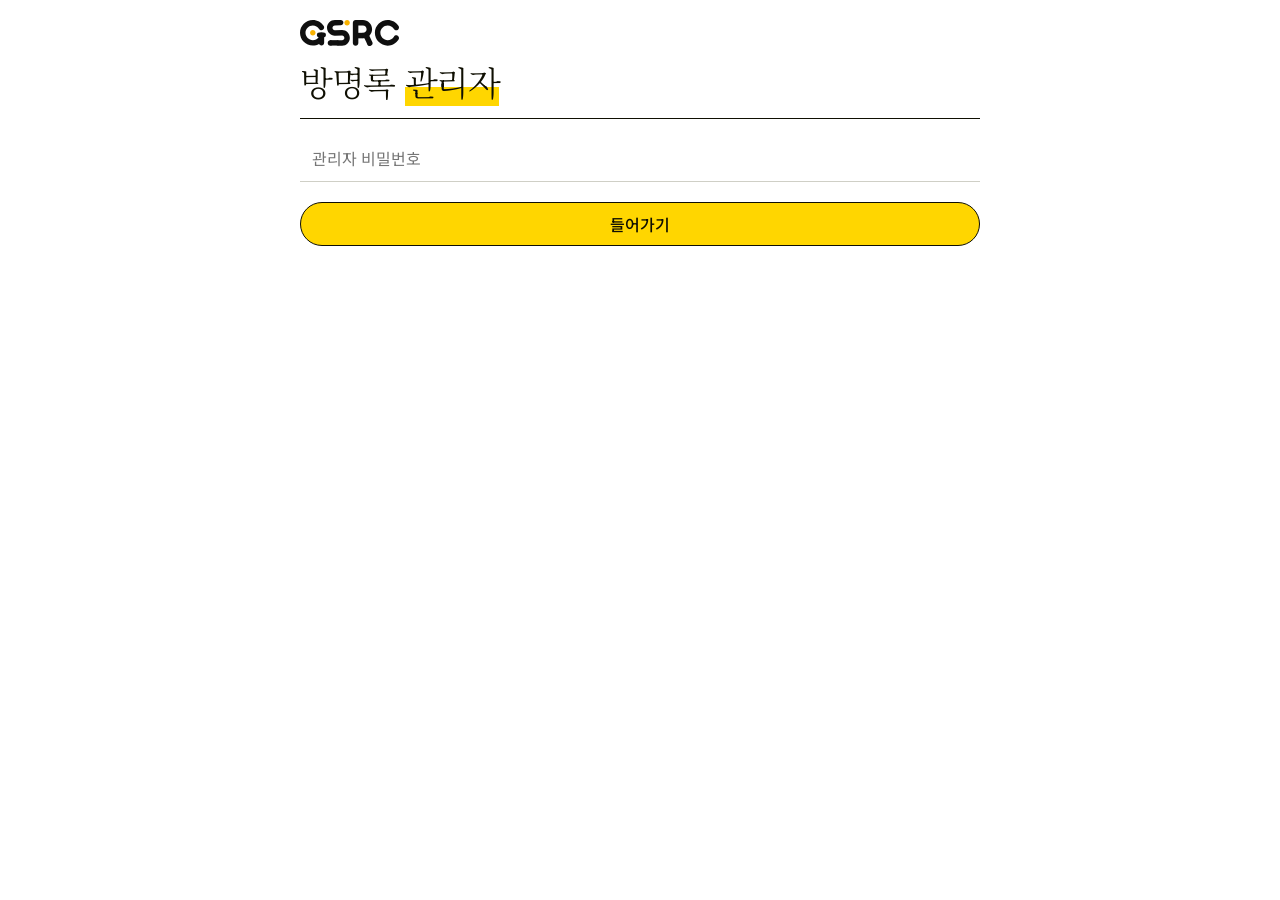
<file: admin.html>
<!doctype html>
<html lang="ko"><head>
<meta charset="utf-8"><meta name="viewport" content="width=device-width,initial-scale=1">
<meta name="robots" content="noindex">
<title>방명록 관리자</title>
<link rel="preconnect" href="https://cdn.jsdelivr.net" crossorigin>
<link href="https://fonts.googleapis.com/css2?family=Inter:wght@400;500;600&family=Noto+Sans+KR:wght@400;500;700&family=Noto+Serif+KR:wght@300;400;600&family=Orbit&family=Black+Han+Sans&display=swap" rel="stylesheet">
<link rel="stylesheet" href="style.css">
<style>
body{padding:20px;max-width:720px;margin:0 auto}
h1{font-size:34px;margin-bottom:18px;padding-bottom:14px;border-bottom:1px solid var(--ink)}h1 span{background:linear-gradient(transparent 62%,var(--y) 62%)}
input{background:transparent;border:0;border-bottom:1px solid var(--line);border-radius:0;color:var(--ink);font:inherit;font-size:16px;padding:12px;width:100%}
button{font:inherit;font-weight:500;border-radius:99px;border:1px solid var(--ink);background:none;color:var(--ink);padding:9px 14px;cursor:pointer}
button.fill{background:var(--y);color:var(--ink)}
button.del{border-color:#d6382a;color:#d6382a}
.bar{display:flex;gap:10px;align-items:center;flex-wrap:wrap;margin:16px 0;padding:14px 0;border-bottom:1px solid var(--line)}
.bar .st{flex:1;min-width:140px;font-weight:700}
.row{display:flex;gap:12px;align-items:flex-start;padding:14px 0;border-bottom:1px solid var(--line)}
.row.h{opacity:.45}
.row .b{flex:1;min-width:0}
.row .m{font-family:var(--face,var(--serif));font-size:calc(17px*var(--fsc,1));line-height:var(--flh,1.5);letter-spacing:-.03em;white-space:pre-wrap;overflow-wrap:anywhere}
.row .i{font-size:12px;color:var(--g);margin-top:4px}
.row .a{display:flex;flex-direction:column;gap:6px}
.dot{width:14px;height:14px;border-radius:50%;margin-top:5px;flex:none;border:1px solid var(--ink)}
.hidden{display:none!important}
.err{color:#d6382a;margin-top:8px;font-size:14px}
</style></head><body>
<img src="logo-dark.svg" alt="GSRC81" style="height:26px;display:block;margin-bottom:14px"><h1 class="serif">방명록 <span>관리자</span></h1>
<div id="login"><input id="pw" type="password" placeholder="관리자 비밀번호" autocomplete="off"><div class="err" id="err"></div><button class="fill" style="margin-top:12px;width:100%" id="enter">들어가기</button></div>
<div id="main" class="hidden">
  <div class="bar"><div class="st" id="st"></div><button id="lock"></button><button id="csv">CSV 내보내기</button><button id="reload">새로고침</button></div>
  <div id="list"></div>
</div>
<script src="vendor-supabase.js"></script>
<script src="config.js"></script>
<script>
const $=id=>document.getElementById(id);
const sb=supabase.createClient(GB.url,GB.key);
let pass='',rows=[],locked=false;
const COL={yellow:'#FFD600',black:'#0f0f02',white:'#ffffff',gray:'#e9e8e0'};
const esc=s=>String(s??'').replace(/[&<>"]/g,c=>({'&':'&amp;','<':'&lt;','>':'&gt;','"':'&quot;'}[c]));
async function load(){
  const {data,error}=await sb.rpc('admin_list',{p_pass:pass});
  if(error)return false; rows=data;
  const s=await sb.from('settings').select('locked').eq('id',1).single(); locked=!!(s.data&&s.data.locked);
  draw(); return true;
}
function draw(){
  $('st').textContent=`전체 ${rows.length}개 / 숨김 ${rows.filter(r=>r.hidden).length}개 / 작성 ${locked?'마감':'열림'}`;
  $('lock').textContent=locked?'작성 다시 열기':'작성 마감하기';
  $('list').innerHTML=rows.map(r=>`<div class="row f-${r.font||'serif'} ${r.hidden?'h':''}"><div class="dot" style="background:${COL[r.color]||'#fff'}"></div><div class="b"><div class="m">${esc(r.message)}</div><div class="i">${esc(r.nickname)} / ${new Date(r.created_at).toLocaleString('ko-KR')}</div></div><div class="a"><button data-a="hide" data-id="${r.id}">${r.hidden?'보이기':'숨기기'}</button><button class="del" data-a="del" data-id="${r.id}">삭제</button></div></div>`).join('')||'<p style="color:var(--g);padding:20px 0">아직 글이 없어요</p>';
}
$('enter').onclick=async()=>{pass=$('pw').value; if(await load()){$('login').classList.add('hidden');$('main').classList.remove('hidden')}else{$('err').textContent='비밀번호가 맞지 않아요'}};
$('pw').addEventListener('keydown',e=>{if(e.key==='Enter')$('enter').click()});
$('reload').onclick=load;
$('lock').onclick=async()=>{await sb.rpc('admin_set_lock',{p_pass:pass,p_locked:!locked});load()};
$('list').addEventListener('click',async e=>{const b=e.target.closest('button');if(!b)return;const id=b.dataset.id;
  if(b.dataset.a==='hide'){const r=rows.find(x=>x.id===id);await sb.rpc('admin_set_hidden',{p_pass:pass,p_id:id,p_hidden:!r.hidden})}
  else if(confirm('삭제하면 복구할 수 없어요. 삭제할까요?')){await sb.rpc('admin_delete',{p_pass:pass,p_id:id})}
  load()});
$('csv').onclick=()=>{const q=v=>'"'+String(v??'').replace(/"/g,'""')+'"';
  const t=['시각,닉네임,한마디,색,숨김',...rows.map(r=>[r.created_at,r.nickname,r.message,r.color,r.hidden].map(q).join(','))].join('\n');
  const a=document.createElement('a');a.href=URL.createObjectURL(new Blob(['﻿'+t],{type:'text/csv'}));a.download='gsrc81_guestbook.csv';a.click()};
</script></body></html>
</file>
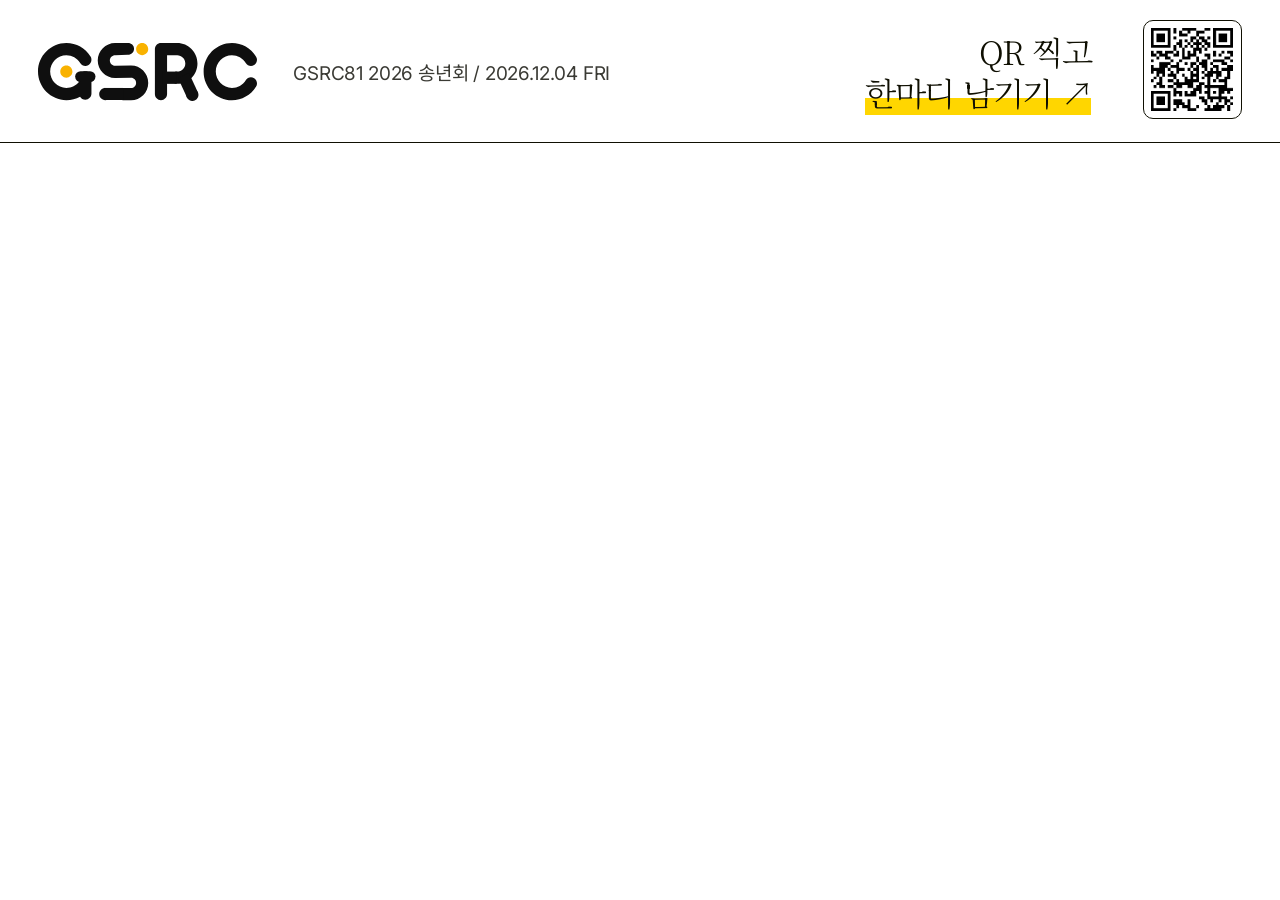
<file: wall.html>
<!doctype html>
<html lang="ko"><head>
<meta charset="utf-8"><meta name="viewport" content="width=device-width,initial-scale=1">
<title>GSRC81 방명록 월</title>
<link rel="preconnect" href="https://cdn.jsdelivr.net" crossorigin>
<link href="https://fonts.googleapis.com/css2?family=Inter:wght@400;500;600&family=Noto+Sans+KR:wght@400;500;700&family=Noto+Serif+KR:wght@300;400;600&family=Orbit&family=Black+Han+Sans&display=swap" rel="stylesheet">
<link rel="stylesheet" href="style.css">
<style>
html,body{height:100%;overflow:hidden}
body{display:grid;grid-template-rows:auto 1fr}
.top{display:flex;align-items:center;gap:1.6vw;padding:2.2vh 3vw 2vh;border-bottom:1px solid var(--ink)}
.top .logo{height:6.4vh;width:auto}
.top .nm{font-size:4.6vh;font-weight:500;letter-spacing:-.05em;line-height:1}
.top .sub{color:var(--ink2);font-size:2.1vh;margin-left:1.2vw;letter-spacing:-.01em;min-width:0}
.top .sp{flex:1}
.top .mid{flex:none;white-space:nowrap;text-decoration:none;color:inherit;font-family:var(--serif);font-weight:300;letter-spacing:-.04em;font-size:3.6vh;text-align:right;line-height:1.25}
@media(max-width:900px){.top .mid{display:none}}  /* 좁은 창에서는 QR 만 남긴다 */
.top .mid b{font-weight:300;background:linear-gradient(transparent 62%,var(--y) 62%)}
.qr{display:flex;align-items:center;gap:1.4vw;margin-left:2.4vw}
.cnt{font-size:1.9vh;color:var(--g);text-align:right;margin-top:.6vh}
#qrbox{background:#fff;padding:.8vh;border-radius:10px;border:1px solid var(--ink);width:11vh;height:11vh}
#qrbox img,#qrbox canvas{width:100%!important;height:100%!important}
#wall{position:relative;padding:2.6vh 2.4vw;overflow-x:hidden;overflow-y:auto;min-height:0;scroll-behavior:smooth}
#wallend{height:0}  /* 카드가 전부 absolute 라 높이를 대신 잡아준다 */
#wall .note{font-size:calc(2vh*var(--sc,1));transform:rotate(calc(var(--r)*var(--rk,1)));animation:pop .6s cubic-bezier(.2,1.4,.4,1) both}
@keyframes pop{from{opacity:0;transform:scale(.4) rotate(0)}to{opacity:1;transform:rotate(calc(var(--r)*var(--rk,1)))}}
#wall .note .msg{display:-webkit-box;-webkit-line-clamp:var(--lc,6);-webkit-box-orient:vertical;overflow:hidden}
/* layout 1: flow (masonry columns, card height follows the message, slight tilt) */
/* css 칼럼은 순서대로만 쌓여서 구멍이 많이 생긴다. 자리는 flowPage() 가 직접 잡는다 */
#wall.L-flow{position:relative}
#wall.L-flow .note{position:absolute;margin:0}
#wall.L-flow .note .msg{display:block;overflow:visible} /* 글은 자르지 않는다. 안 들어가면 페이지를 넘긴다 */
/* layout 2: grid (even 5x3) */
#wall.L-grid,#wall.L-bento,#wall.L-feat{display:grid;gap:2.2vh 1.4vw;--rk:.25}
#wall.L-grid{grid-template-columns:repeat(5,1fr);grid-template-rows:repeat(3,1fr);--lc:5}
/* layout 3: bento (mixed spans, dense) */
#wall.L-bento{grid-template-columns:repeat(6,1fr);grid-template-rows:repeat(4,1fr);grid-auto-rows:0;grid-auto-flow:dense;--lc:4}
#wall.L-bento .note{font-size:1.8vh}
#wall.L-bento .note.big{font-size:2.6vh;--lc:9}
/* layout 4: feature (newest large + 3x3) */
#wall.L-feat{grid-template-columns:1.55fr 1fr 1fr 1fr;grid-template-rows:repeat(3,1fr);--lc:4}
#wall.L-feat .note{font-size:1.9vh}
#wall.L-feat .note.big{font-size:3.6vh;--lc:12}
#wall.L-grid .note,#wall.L-bento .note,#wall.L-feat .note{width:auto;height:100%;display:flex;flex-direction:column;justify-content:center;overflow:hidden}
#wall.L-grid .note .by,#wall.L-bento .note .by,#wall.L-feat .note .by{margin-top:auto;padding-top:1vh;flex:none}
#wall.L-grid .note .msg,#wall.L-bento .note .msg,#wall.L-feat .note .msg{flex:1 1 0;min-height:0}
#wall.L-grid .note .kw,#wall.L-bento .note .kw,#wall.L-feat .note .kw{flex:none}
#wall.L-grid .note,#wall.L-bento .note,#wall.L-feat .note{padding:3.6vh 2.4vw 3.4vh}
#wall.L-grid .note .kw,#wall.L-bento .note .kw,#wall.L-feat .note .kw{align-self:flex-start}
#toast{position:fixed;right:2vw;bottom:2vh;background:var(--ink);color:#fff;font-size:1.8vh;padding:.8vh 1.2vw;border-radius:99px;opacity:0;transition:opacity .3s;z-index:20;pointer-events:none}
#toast.on{opacity:.9}
.empty{position:absolute;inset:0;display:grid;place-items:center;color:var(--g);font-family:var(--serif);font-weight:300;letter-spacing:-.04em;font-size:4vh;text-align:center;line-height:1.6}
.empty b{font-weight:300;background:linear-gradient(transparent 62%,var(--y) 62%)}
#spot{position:fixed;inset:0;background:rgba(255,255,255,.9);display:none;place-items:center;z-index:10}
#spot.on{display:grid}
#spot .cloud{width:50vw;padding:9vh 6vw;text-align:center;animation:big .8s cubic-bezier(.2,1.3,.4,1) both}
#spot .cloud.out{animation:out .6s ease-in forwards}
#spot .cloud .kw{font-size:2.2vh;border:1px solid currentColor;border-radius:99px;padding:.3vh 1.2vw;display:inline-block;margin-bottom:2.4vh}
#spot .cloud .msg{font-family:var(--face,var(--serif));font-weight:300;font-size:calc(4.6vh*var(--fsc,1));line-height:var(--flh,1.4);letter-spacing:-.04em;word-break:keep-all;overflow-wrap:anywhere;white-space:pre-wrap}
#spot .cloud .by{margin-top:3vh;font-size:2.4vh;font-weight:500}
@keyframes big{from{opacity:0;transform:scale(.3) rotate(-8deg)}to{opacity:1;transform:rotate(-1.5deg)}}
@keyframes out{to{opacity:0;transform:translate(-30vw,-30vh) scale(.2) rotate(-20deg)}}
#spot .tag{position:absolute;top:5vh;color:var(--ink);font-size:2.6vh;letter-spacing:.3em;font-weight:500}
</style></head><body>
<div class="top">
  <img class="logo" src="logo-dark.svg" alt="GSRC81"><div class="sub" id="date"></div>
  <div class="sp"></div>
  <a class="mid" href="./">QR 찍고<br><b>한마디 남기기 ↗</b></a>
  <div class="qr"><div><div id="qrbox"></div><div class="cnt" id="cnt"></div></div></div>
</div>
<div id="wall" class="L-flow"><div id="wallend"></div></div>
<div id="toast"></div>
<div id="spot"><div class="tag">NEW</div><div id="spotnote"></div></div>

<script src="vendor-qrcode.js"></script>
<script src="vendor-supabase.js"></script>
<script src="scallop.js"></script>
<script src="config.js"></script>
<script>
const $=id=>document.getElementById(id);
const sb=supabase.createClient(GB.url,GB.key);
$('date').textContent=GB.title+' / '+GB.date;
const writeUrl=new URL('./',location.href).href;
try{new QRCode($('qrbox'),{text:writeUrl,width:256,height:256,correctLevel:QRCode.CorrectLevel.M})}catch(e){}

const known=new Map(); let first=true, queue=[], showing=false;
const esc=s=>String(s).replace(/[&<>"]/g,c=>({'&':'&amp;','<':'&lt;','>':'&gt;','"':'&quot;'}[c]));
const rot=id=>{let h=0;for(const c of id)h=(h*31+c.charCodeAt(0))|0;return ((Math.abs(h)%60)/10-3).toFixed(1)+'deg'};
function noteHTML(p,extra=''){return `<div class="note c-${p.color} f-${p.font||'serif'}" ${extra}><div class="msg">${esc(p.message)}</div><div class="by">- ${esc(p.nickname)}</div></div>`}
function el(p){const d=document.createElement('div');d.innerHTML=noteHTML(p,`data-id="${p.id}" style="--r:${rot(p.id)}"`);const n=d.firstChild;cloudNote(n,{b:Math.max(7,Math.round(innerHeight*.0095))});return n}

const LAYOUTS={flow:'1 flow',grid:'2 grid',bento:'3 bento',feat:'4 feature'};
let layout='flow';
try{layout=new URLSearchParams(location.search).get('layout')||localStorage.getItem('gb_layout')||'flow'}catch(e){}
if(!LAYOUTS[layout]) layout='flow';
const hash=id=>{let h=0;for(const c of id)h=(h*31+c.charCodeAt(0))|0;return Math.abs(h)};
const span=id=>{const h=hash(id)%100;return h<12?[2,2]:h<24?[2,1]:h<34?[1,2]:[1,1]};
function render(){
  const w=$('wall'); w.className='L-'+layout; w.style.columnCount='';
  const list=[...known.values()].sort((a,b)=>b.created_at.localeCompare(a.created_at));
  $('cnt').textContent=list.length+'개의 한마디';
  w.querySelectorAll('[data-id]').forEach(n=>{if(!known.has(n.dataset.id))n.remove()});
  const empty=w.querySelector('.empty'); if(empty) empty.remove();
  if(!list.length){$('wallend').style.height='0px';w.insertAdjacentHTML('beforeend',`<div class="empty"><div>아직 비어 있어요.<br><b>첫 한마디</b>를 남겨주세요.</div></div>`);return}
  const map=new Map([...w.querySelectorAll('[data-id]')].map(n=>[n.dataset.id,n]));
  list.forEach((p,i)=>{let n=map.get(p.id); if(!n){n=el(p);map.set(p.id,n);} const cur=w.querySelectorAll('[data-id]')[i]; if(cur!==n) w.insertBefore(n,cur||null);});
  const items=list.map(p=>map.get(p.id));
  items.forEach(n=>{n.style.display='';n.style.gridColumn='';n.style.gridRow='';n.style.fontSize='';n.style.width='';n.style.left='';n.style.top='';n.classList.remove('big')});
  if(layout==='grid'){ items.forEach((n,i)=>{if(i>=15)n.style.display='none'}); }
  else if(layout==='feat'){ items.forEach((n,i)=>{ if(i>=10)n.style.display='none'; else if(i===0){n.classList.add('big');n.style.gridRow='1 / span 3';} }); }
  else if(layout==='bento'){ let area=0; items.forEach((n,i)=>{ const [c,r]=span(list[i].id); if(area+c*r>24){n.style.display='none';return} area+=c*r; n.style.gridColumn=`span ${c}`; n.style.gridRow=`span ${r}`; if(c*r>=4)n.classList.add('big'); }); }
  else flowPage(w,items);
  fit(items);
}
// masonry: a screen holds what it holds, so the rest waits its turn instead of being cut or dropped.
// 카드는 전부 올린다. 한 화면에 안 들어가면 스크롤로 본다
function flowPage(w,items){
  const cs=getComputedStyle(w);
  const padT=parseFloat(cs.paddingTop), padL=parseFloat(cs.paddingLeft), padB=parseFloat(cs.paddingBottom);
  const availW=w.clientWidth-padL-parseFloat(cs.paddingRight);
  const gx=innerWidth*.016, gy=innerHeight*.022;
  const viewH=w.clientHeight-padT-padB;
  // 칸 수는 화면 너비만 보고 정한다. 글 개수로 정하면 넓은 화면에서 카드가 한없이 길어진다
  const nc=Math.max(2,Math.min(6,Math.round(availW/340)));
  const cw=(availW-gx*(nc-1))/nc;
  const pack=sc=>{
    w.style.setProperty('--sc',sc);
    items.forEach(n=>{n.style.display='';n.style.width=cw+'px'});
    const tops=new Array(nc).fill(0);
    for(const n of items){ const h=n.offsetHeight;
      let c=0; for(let j=1;j<nc;j++) if(tops[j]<tops[c]) c=j;   // 제일 낮은 칸에 쌓는다
      n.style.left=(padL+c*(cw+gx))+'px'; n.style.top=(padT+tops[c])+'px';
      tops[c]+=h+gy; }
    return Math.max(...tops);
  };
  let h=pack(1), sc=1;
  // 글이 몇 개 없어 화면이 휑하면 넘치지 않는 선에서 카드를 키운다
  if(h<viewH*.78) for(const v of [1.25,1.55,1.9,2.3]){
    const t=pack(v); if(t>viewH){ h=pack(sc); break; } h=t; sc=v; if(h>=viewH*.78) break; }
  $('wallend').style.height=Math.max(0,h-gy)+'px';  // 마지막 카드 뒤 여백은 빼고
}
// 가만히 두면 알아서 한 바퀴 내려갔다 올라온다. 손으로 굴리면 1분간 멈춘다
let touched=0;
$('wall').addEventListener('wheel',()=>touched=Date.now(),{passive:true});
$('wall').addEventListener('pointerdown',()=>touched=Date.now());

setInterval(()=>{ if(layout!=='flow'||showing||Date.now()-touched<60000)return;
  const w=$('wall'), max=w.scrollHeight-w.clientHeight; if(max<4)return;
  w.scrollTo({top: w.scrollTop>=max-4?0:Math.min(w.scrollTop+w.clientHeight*.9,max)}); },15000);
function fit(items){ // grid layouts: clamp message lines to what really fits
  items.forEach(n=>{ const m=n.querySelector('.msg'); if(!m)return; m.style.maxHeight='';m.style.flex='';
    if(layout==='flow'||n.style.display==='none'){m.style.webkitLineClamp='';return}
    const lh=parseFloat(getComputedStyle(m).lineHeight)||20; const k=Math.max(1,Math.floor(m.clientHeight/lh+0.02)); m.style.webkitLineClamp=k; m.style.maxHeight=(k*lh)+'px'; m.style.flex='0 0 auto'; });
}
let tt; function setLayout(k){ if(!LAYOUTS[k])return; layout=k; try{localStorage.setItem('gb_layout',k)}catch(e){} render(); const t=$('toast'); t.textContent='layout '+LAYOUTS[k]; t.classList.add('on'); clearTimeout(tt); tt=setTimeout(()=>t.classList.remove('on'),1400); }
document.addEventListener('keydown',e=>{ const k={'1':'flow','2':'grid','3':'bento','4':'feat'}[e.key]; if(k) setLayout(k); });
async function spot(){
  if(showing||!queue.length)return; showing=true; const p=queue.shift();
  const C={yellow:['#FFD600','#0f0f02','#0f0f02'],black:['#0f0f02','#0f0f02','#FFD600'],white:['#ffffff','#0f0f02','#0f0f02'],gray:['#e9e8e0','#0f0f02','#0f0f02']}[p.color]||['#FFD600','#0f0f02','#0f0f02'];
  $('spotnote').innerHTML=`<div class="cloud f-${p.font||'serif'}" style="color:${C[2]}"><div class="msg">${esc(p.message)}</div><div class="by">- ${esc(p.nickname)}</div></div>`;
  $('spot').classList.add('on'); scallop($('spotnote').firstChild,{fill:C[0],stroke:C[1],b:Math.round(innerHeight*0.022)});
  await new Promise(r=>setTimeout(r,4500));
  $('spotnote').firstChild.classList.add('out'); await new Promise(r=>setTimeout(r,600));
  $('spot').classList.remove('on'); known.set(p.id,p); render(); showing=false; setTimeout(spot,300);
}
let busy=false;
async function load(){
  if(busy)return; busy=true;
  const {data,error}=await sb.from('posts').select('id,nickname,message,keyword,color,font,created_at').order('created_at',{ascending:false}).limit(300);
  busy=false; if(error||!data)return;
  const ids=new Set(data.map(d=>d.id));
  for(const id of [...known.keys()]) if(!ids.has(id)) known.delete(id);
  const fresh=data.filter(d=>!known.has(d.id)&&!queue.some(q=>q.id===d.id)).reverse();
  if(first){data.forEach(d=>known.set(d.id,d));first=false;}
  else if(fresh.length){ fresh.forEach(d=>queue.push(d)); $('wall').scrollTop=0; } // 새 글이 오면 맨 위로
  render(); spot();
}
load(); setInterval(load,8000);
sb.channel('posts-wall').on('postgres_changes',{event:'*',schema:'public',table:'posts'},()=>load()).subscribe();
window.addEventListener('resize',()=>render());
</script></body></html>
</file>
<file: style.css>
/* light theme: white / ink / yellow. traits borrowed from reference: tight tracking, light serif statements,
   hairline rules, scalloped (cloud) frame, lowercase nav, oversized cropped wordmark */
:root{--y:#FFD600;--bg:#ffffff;--ink:#0f0f02;--ink2:#3a3a34;--line:#cfcfc6;--g:#77776f;
 --serif:'Noto Serif KR','Nanum Myeongjo',serif;--sans:'Inter','Noto Sans KR',system-ui,sans-serif}
*{box-sizing:border-box;margin:0;padding:0}
html,body{background:var(--bg);color:var(--ink);font-family:var(--sans);-webkit-text-size-adjust:100%;letter-spacing:-.02em}
.serif{font-family:var(--serif);font-weight:300;letter-spacing:-.04em;line-height:1.28}
.logo-slot{width:44px;height:44px;border:1px dashed var(--ink);border-radius:50%;opacity:.45;flex:none}
.rule{height:1px;background:var(--ink);border:0}
.scallop{position:relative;isolation:isolate}
.scallop>svg.sc{position:absolute;inset:0;width:100%;height:100%;z-index:-1;overflow:visible;pointer-events:none}
/* post-its: flat, hairline outline, serif message */
.c-yellow{background:var(--y);color:var(--ink);--ol:var(--ink)}
.c-black{background:var(--ink);color:var(--y);--ol:var(--ink)}
.c-white{background:#fff;color:var(--ink);--ol:var(--ink)}
.c-gray{background:#e9e8e0;color:var(--ink);--ol:var(--ink)}
.note{border-radius:6px;padding:16px 16px 14px;position:relative;box-shadow:inset 0 0 0 1px var(--ol)}
.note .kw{display:inline-block;font-size:.7em;font-weight:500;border:1px solid currentColor;border-radius:99px;padding:1px 10px;margin-bottom:10px;letter-spacing:0}
.note .msg{font-family:var(--face,var(--serif));font-weight:400;font-size:calc(1.05em*var(--fsc,1));line-height:var(--flh,1.5);letter-spacing:-.03em;word-break:keep-all;overflow-wrap:anywhere;white-space:pre-wrap}
/* 눈누 글씨체. jsdelivr 에서 바로 받아 쓴다. 한글 전체가 든 통짜 파일이라 가벼운 것만 골랐다 */
@font-face{font-family:'CucumberSalad';src:url('https://cdn.jsdelivr.net/gh/projectnoonnu/noonfonts_2210-EF@1.0/EF_cucumbersalad.woff2') format('woff2');font-weight:400;font-display:swap}
@font-face{font-family:'DosStory';src:url('https://cdn.jsdelivr.net/gh/projectnoonnu/noonfonts_2304-2@1.0/DOSIyagiMedium.woff2') format('woff2');font-weight:400;font-display:swap}
@font-face{font-family:'GunhamiTalks';src:url('https://cdn.jsdelivr.net/gh/Project-Noonnu/2607131613@gfcgunhamitalks/gfcgunhamitalks/GFCGunhamiTalks.woff2') format('woff2');font-weight:400;font-display:swap}
/* 글씨체 6종. --fsc 와 --flh 는 서체마다 다른 체감 크기를 맞추는 보정값 */
.f-serif   {--face:var(--serif);--fsc:1;--flh:1.5}
.f-orbit   {--face:'Orbit',var(--sans);--fsc:.96;--flh:1.5}
.f-black   {--face:'Black Han Sans',var(--sans);--fsc:.98;--flh:1.4}
.f-cucumber{--face:'CucumberSalad',var(--sans);--fsc:1.22;--flh:1.42}
.f-dos     {--face:'DosStory',var(--sans);--fsc:.97;--flh:1.5}
.f-gunham  {--face:'GunhamiTalks',var(--sans);--fsc:1.1;--flh:1.45}
.note .by{margin-top:12px;font-size:.78em;font-weight:500;opacity:.85}
.note.cloudy{background:transparent;box-shadow:none;border-radius:0;padding:28px 26px 24px}
</file>
